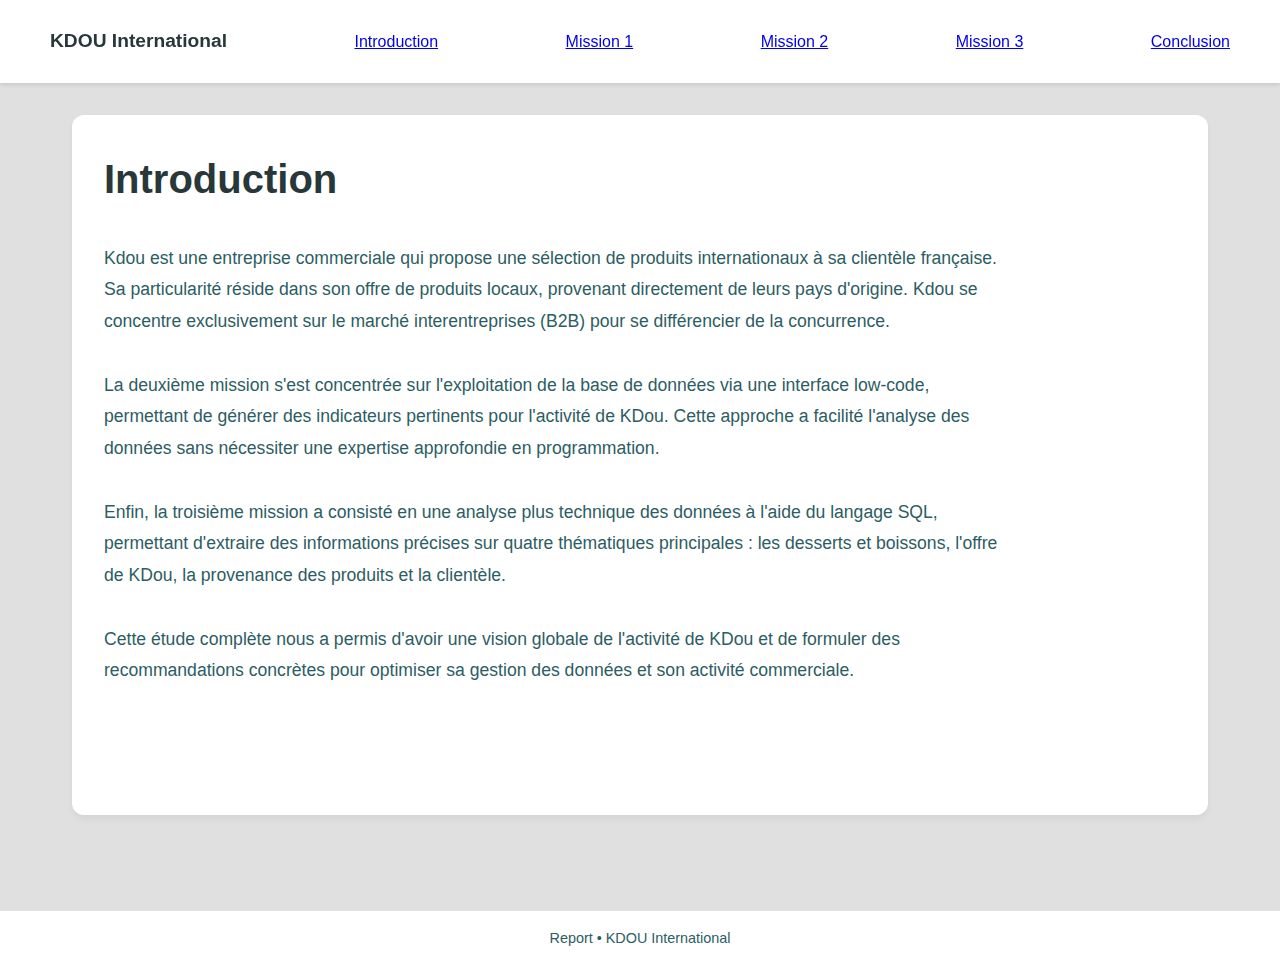
<file: index.html>
<!DOCTYPE html>
<html lang="en">
  <head>
    <meta charset="UTF-8" />
    <meta name="viewport" content="width=device-width, initial-scale=1.0" />
    <title>KDOU International</title>
    <link rel="stylesheet" href="style.css" />
  </head>

  <body>
    <header>
      <nav>
        <!-- Understood sidebar thanks to: https://www.youtube.com/watch?v=8eFeIFKAKHw -->
        <input type="checkbox" id="sidebar-active" />
        <!-- SVG from: https://lucide.dev/icons/menu -->
        <!-- <label for="sidebar-active" class="open-sidebar-button"><svg xmlns="http://www.w3.org/2000/svg" width="24" height="24" viewBox="0 0 24 24" fill="none" stroke="currentColor" stroke-width="2" stroke-linecap="round" stroke-linejoin="round" class="lucide lucide-menu"><line x1="4" x2="20" y1="12" y2="12"/><line x1="4" x2="20" y1="6" y2="6"/><line x1="4" x2="20" y1="18" y2="18"/></svg></label> -->
        <!-- Navigation bar -->
        <div class="nav-content">
          <!-- SVG from: https://lucide.dev/icons/x -->
          <!-- <label for="sidebar-active" class="close-sidebar-button"><svg xmlns="http://www.w3.org/2000/svg" width="24" height="24" viewBox="0 0 24 24" fill="none" stroke="currentColor" stroke-width="2" stroke-linecap="round" stroke-linejoin="round" class="lucide lucide-x"><path d="M18 6 6 18"/><path d="m6 6 12 12"/></svg></label> -->
          <span class="company">KDOU International</span>
          <a class="mission" href="index.html">Introduction</a>
          <a class="mission" href="mission1.html">Mission 1</a>
          <a class="mission" href="mission2.html">Mission 2</a>
          <a class="mission" href="mission3.html">Mission 3</a>
          <a class="mission" href="conclusion.html">Conclusion</a>
        </div>
      </nav>
    </header>

    <main>
      <section class="page" id="introduction">
        <h1>Introduction</h1>
        <p class="section-text">
         Kdou est une entreprise commerciale qui propose une sélection de produits internationaux à sa clientèle française. Sa particularité réside dans son offre de produits locaux, provenant directement de leurs pays d'origine. Kdou se concentre exclusivement sur le marché interentreprises (B2B) pour se différencier de la concurrence.
        </p>
        <p class="section-text">
          
        </p>
        <p class="section-text">
          La deuxième mission s'est concentrée sur l'exploitation de la base de
          données via une interface low-code, permettant de générer des
          indicateurs pertinents pour l'activité de KDou. Cette approche a
          facilité l'analyse des données sans nécessiter une expertise
          approfondie en programmation.
        </p>
        <p class="section-text">
          Enfin, la troisième mission a consisté en une analyse plus technique
          des données à l'aide du langage SQL, permettant d'extraire des
          informations précises sur quatre thématiques principales : les
          desserts et boissons, l'offre de KDou, la provenance des produits et
          la clientèle.
        </p>
        <p class="section-text">
          Cette étude complète nous a permis d'avoir une vision globale de
          l'activité de KDou et de formuler des recommandations concrètes pour
          optimiser sa gestion des données et son activité commerciale.
        </p>
      </section>
    </main>

    <footer>
      <div class="footer-content">
        <p>Report • KDOU International</p>
      </div>
    </footer>
  </body>
</html>
</file>
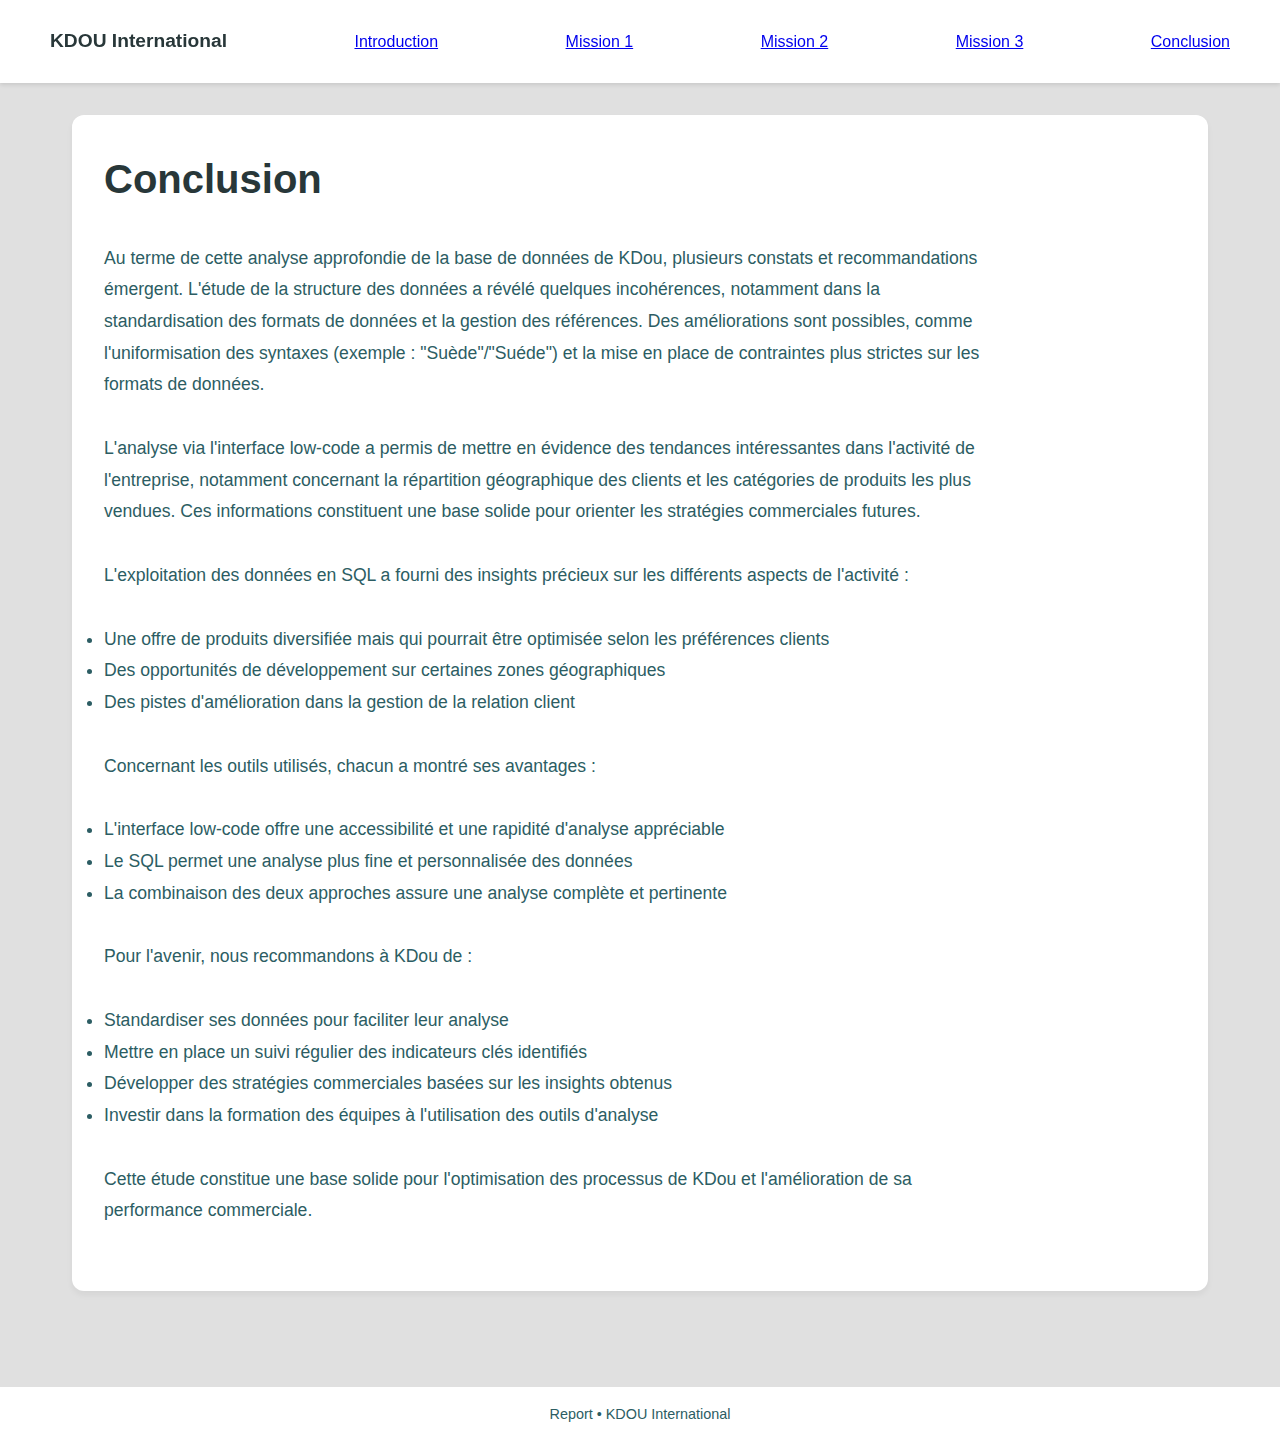
<file: conclusion.html>
<!DOCTYPE html>
<html lang="en">
  <head>
    <meta charset="UTF-8" />
    <meta name="viewport" content="width=device-width, initial-scale=1.0" />
    <title>KDOU International - Conclusion</title>
    <link rel="stylesheet" href="style.css" />
  </head>

  <body>
    <header>
      <nav>
        <!-- Understood sidebar thanks to: https://www.youtube.com/watch?v=8eFeIFKAKHw -->
        <input type="checkbox" id="sidebar-active" />
        <!-- SVG from: https://lucide.dev/icons/menu -->
        <!-- <label for="sidebar-active" class="open-sidebar-button"><svg xmlns="http://www.w3.org/2000/svg" width="24" height="24" viewBox="0 0 24 24" fill="none" stroke="currentColor" stroke-width="2" stroke-linecap="round" stroke-linejoin="round" class="lucide lucide-menu"><line x1="4" x2="20" y1="12" y2="12"/><line x1="4" x2="20" y1="6" y2="6"/><line x1="4" x2="20" y1="18" y2="18"/></svg></label> -->
        <!-- Navigation bar -->
        <div class="nav-content">
          <!-- SVG from: https://lucide.dev/icons/x -->
          <!-- <label for="sidebar-active" class="close-sidebar-button"><svg xmlns="http://www.w3.org/2000/svg" width="24" height="24" viewBox="0 0 24 24" fill="none" stroke="currentColor" stroke-width="2" stroke-linecap="round" stroke-linejoin="round" class="lucide lucide-x"><path d="M18 6 6 18"/><path d="m6 6 12 12"/></svg></label> -->
          <span class="company">KDOU International</span>
          <a class="mission" href="index.html">Introduction</a>
          <a class="mission" href="mission1.html">Mission 1</a>
          <a class="mission" href="mission2.html">Mission 2</a>
          <a class="mission" href="mission3.html">Mission 3</a>
          <a class="mission" href="conclusion.html">Conclusion</a>
        </div>
      </nav>
    </header>

    <main>
      <section class="page">
        <h1>Conclusion</h1>

        <p class="section-text">
          Au terme de cette analyse approfondie de la base de données de KDou,
          plusieurs constats et recommandations émergent. L'étude de la
          structure des données a révélé quelques incohérences, notamment dans
          la standardisation des formats de données et la gestion des
          références. Des améliorations sont possibles, comme l'uniformisation
          des syntaxes (exemple : "Suède"/"Suéde") et la mise en place de
          contraintes plus strictes sur les formats de données.
        </p>

        <p class="section-text">
          L'analyse via l'interface low-code a permis de mettre en évidence des
          tendances intéressantes dans l'activité de l'entreprise, notamment
          concernant la répartition géographique des clients et les catégories
          de produits les plus vendues. Ces informations constituent une base
          solide pour orienter les stratégies commerciales futures.
        </p>

        <p class="section-text">
          L'exploitation des données en SQL a fourni des insights précieux sur
          les différents aspects de l'activité :
        </p>

        <ul class="section-list section-text">
          <li>
            Une offre de produits diversifiée mais qui pourrait être optimisée
            selon les préférences clients
          </li>
          <li>
            Des opportunités de développement sur certaines zones géographiques
          </li>
          <li>
            Des pistes d'amélioration dans la gestion de la relation client
          </li>
        </ul>

        <p class="section-text">
          Concernant les outils utilisés, chacun a montré ses avantages :
        </p>

        <ul class="section-list section-text">
          <li>
            L'interface low-code offre une accessibilité et une rapidité
            d'analyse appréciable
          </li>
          <li>
            Le SQL permet une analyse plus fine et personnalisée des données
          </li>
          <li>
            La combinaison des deux approches assure une analyse complète et
            pertinente
          </li>
        </ul>

        <p class="section-text">Pour l'avenir, nous recommandons à KDou de :</p>

        <ul class="section-list section-text">
          <li>Standardiser ses données pour faciliter leur analyse</li>
          <li>
            Mettre en place un suivi régulier des indicateurs clés identifiés
          </li>
          <li>
            Développer des stratégies commerciales basées sur les insights
            obtenus
          </li>
          <li>
            Investir dans la formation des équipes à l'utilisation des outils
            d'analyse
          </li>
        </ul>

        <p class="section-text">
          Cette étude constitue une base solide pour l'optimisation des
          processus de KDou et l'amélioration de sa performance commerciale.
        </p>
      </section>
    </main>

    <footer>
      <div class="footer-content">
        <p>Report • KDOU International</p>
      </div>
    </footer>
  </body>
</html>
</file>
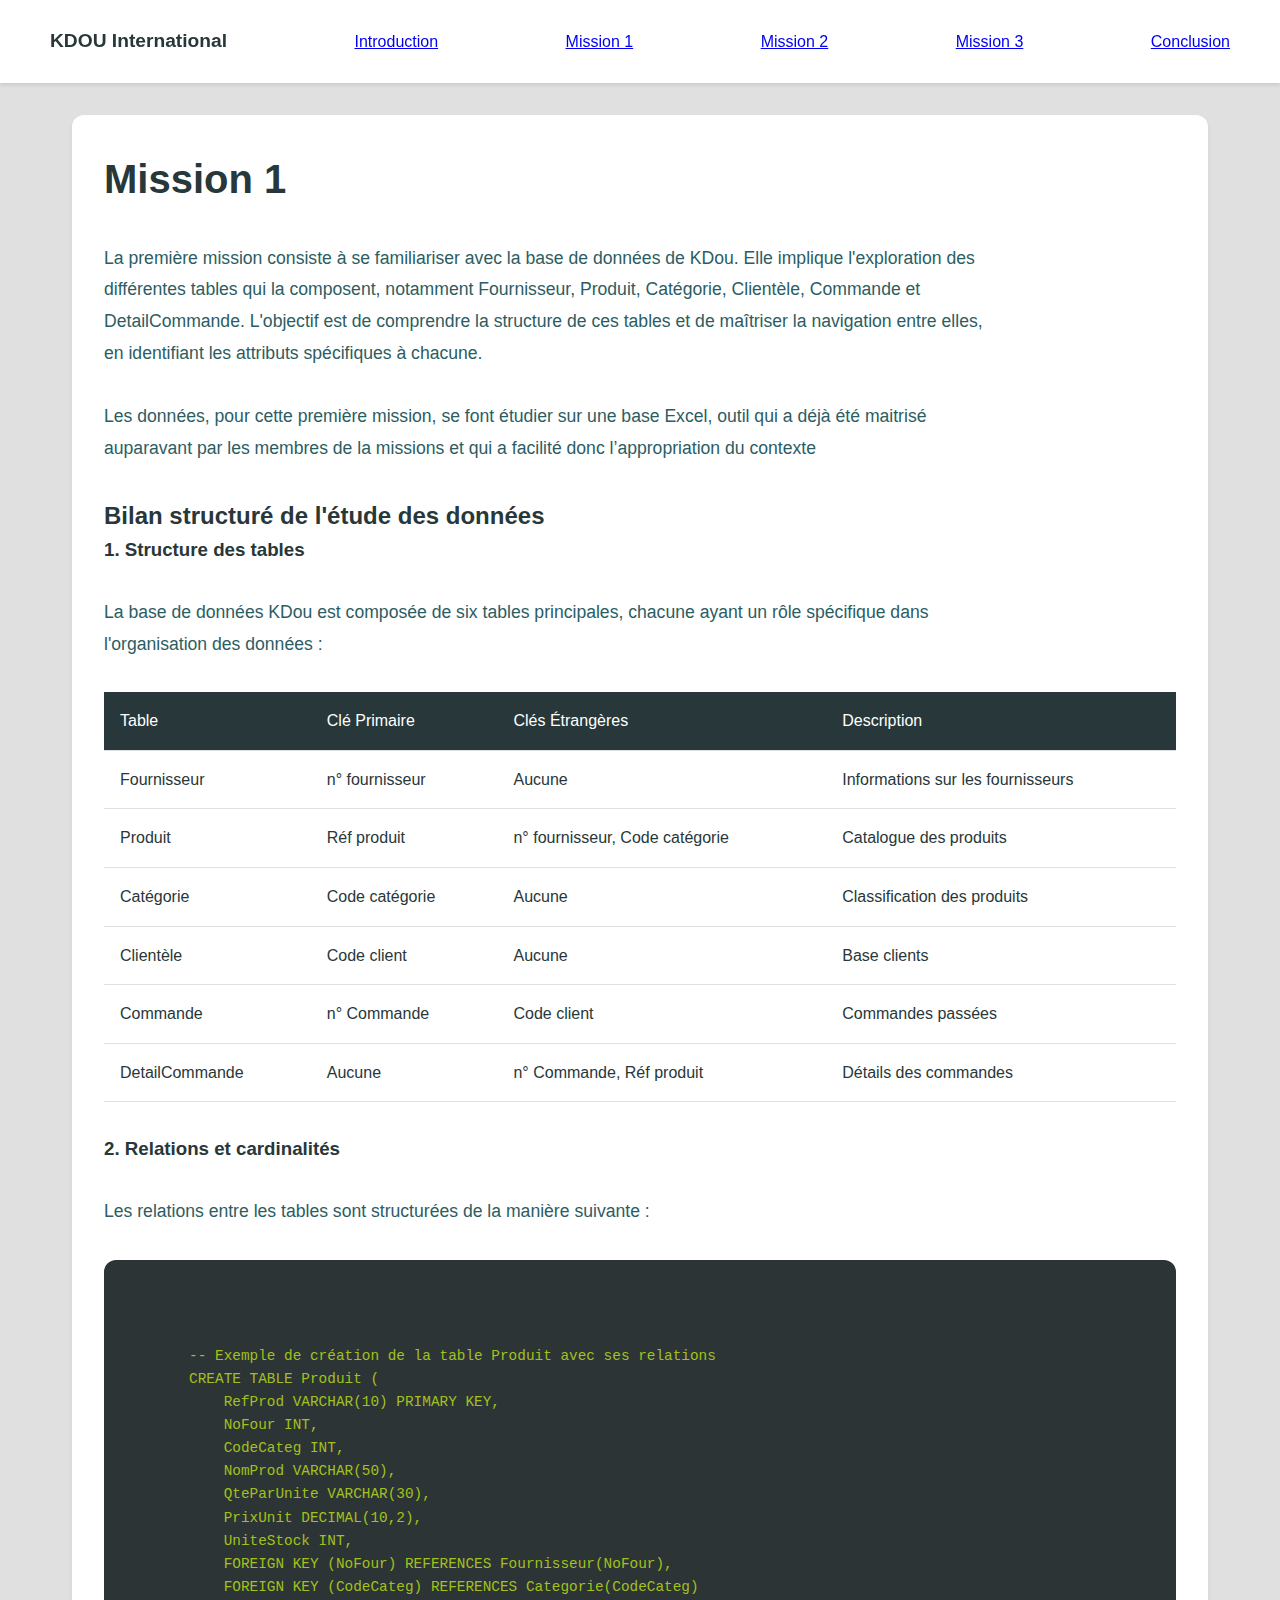
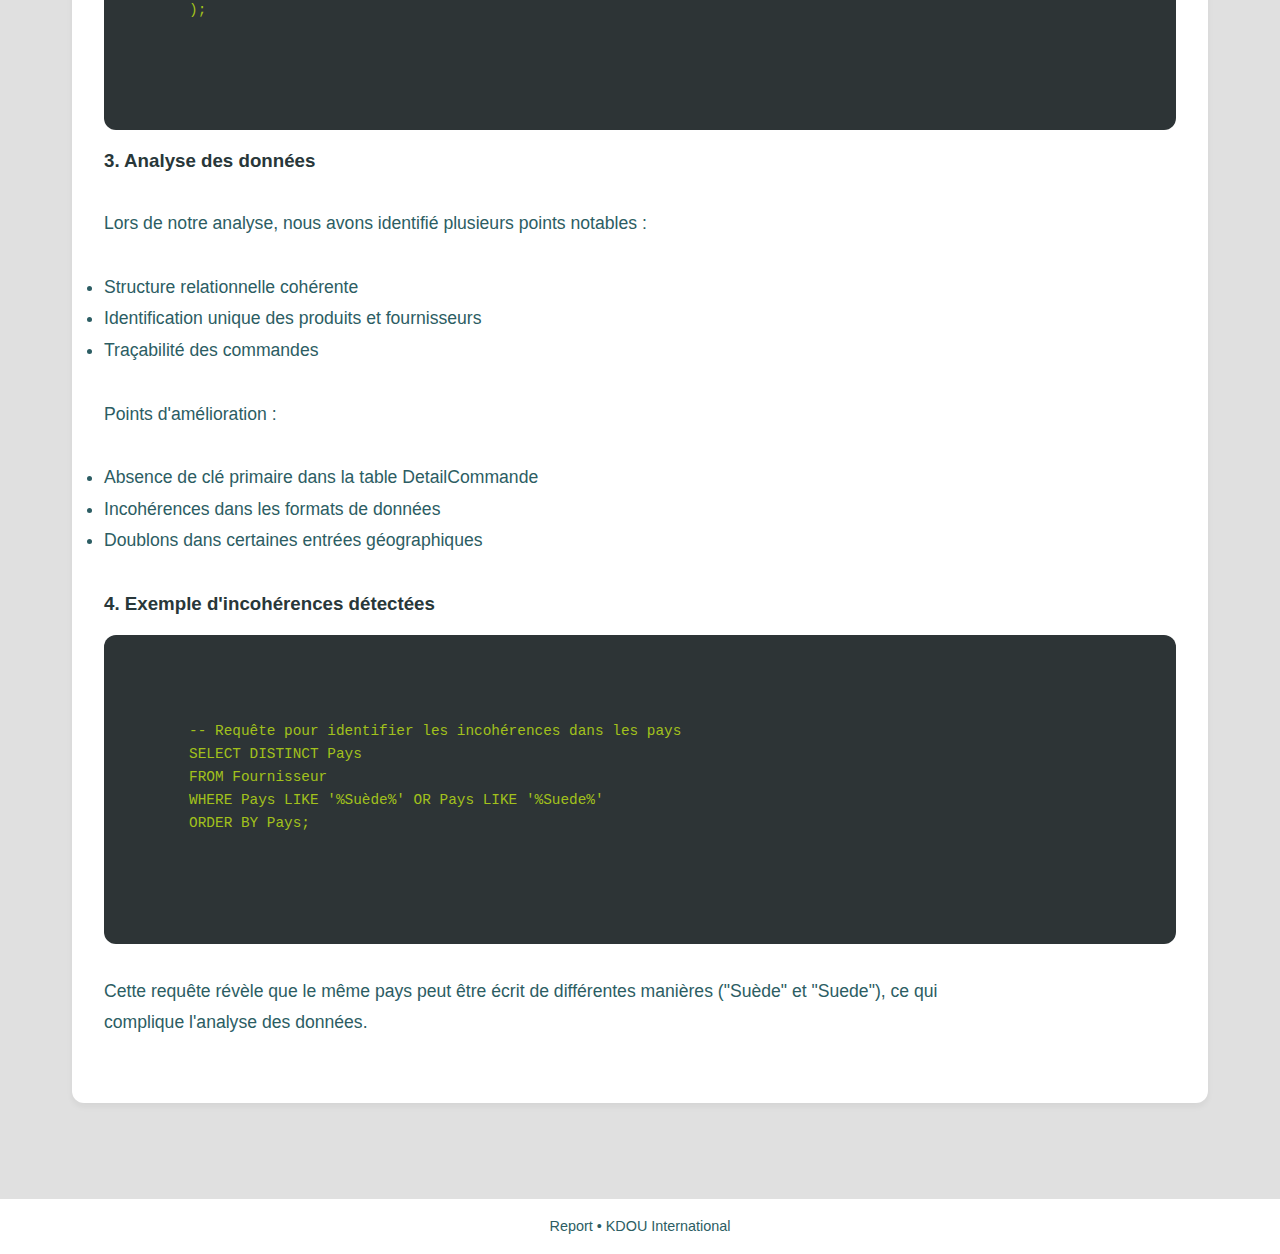
<file: mission1.html>
<!DOCTYPE html>
<html lang="en">
  <head>
    <meta charset="UTF-8" />
    <meta name="viewport" content="width=device-width, initial-scale=1.0" />
    <title>KDOU International - Conclusion</title>
    <link rel="stylesheet" href="style.css" />
  </head>

  <body>
    <header>
      <nav>
        <!-- Understood sidebar thanks to: https://www.youtube.com/watch?v=8eFeIFKAKHw -->
        <input type="checkbox" id="sidebar-active" />
        <!-- SVG from: https://lucide.dev/icons/menu -->
        <!-- <label for="sidebar-active" class="open-sidebar-button"><svg xmlns="http://www.w3.org/2000/svg" width="24" height="24" viewBox="0 0 24 24" fill="none" stroke="currentColor" stroke-width="2" stroke-linecap="round" stroke-linejoin="round" class="lucide lucide-menu"><line x1="4" x2="20" y1="12" y2="12"/><line x1="4" x2="20" y1="6" y2="6"/><line x1="4" x2="20" y1="18" y2="18"/></svg></label> -->
        <!-- Navigation bar -->
        <div class="nav-content">
          <!-- SVG from: https://lucide.dev/icons/x -->
          <!-- <label for="sidebar-active" class="close-sidebar-button"><svg xmlns="http://www.w3.org/2000/svg" width="24" height="24" viewBox="0 0 24 24" fill="none" stroke="currentColor" stroke-width="2" stroke-linecap="round" stroke-linejoin="round" class="lucide lucide-x"><path d="M18 6 6 18"/><path d="m6 6 12 12"/></svg></label> -->
          <span class="company">KDOU International</span>
          <a class="mission" href="index.html">Introduction</a>
          <a class="mission" href="mission1.html">Mission 1</a>
          <a class="mission" href="mission2.html">Mission 2</a>
          <a class="mission" href="mission3.html">Mission 3</a>
          <a class="mission" href="conclusion.html">Conclusion</a>
        </div>
      </nav>
    </header>

    <main>
      <section class="page">
        <h1>Mission 1</h1>
        <p class="section-text">
         La première mission consiste à se familiariser avec la base de données de KDou. Elle implique l'exploration des différentes tables qui la composent, notamment Fournisseur, Produit, Catégorie, Clientèle, Commande et DetailCommande. L'objectif est de comprendre la structure de ces tables et de maîtriser la navigation entre elles, en identifiant les attributs spécifiques à chacune. 
        </p>
        <p class="section-text">
          Les données, pour cette première mission, se font étudier sur une base Excel, outil qui a déjà été maitrisé auparavant par les membres de la missions et qui a facilité donc l’appropriation du contexte 
        </p>

        <h2>Bilan structuré de l'étude des données</h2>

        <h3>1. Structure des tables</h3>
        <p class="section-text">
          La base de données KDou est composée de six tables principales,
          chacune ayant un rôle spécifique dans l'organisation des données :
        </p>

        <table class="data-table">
          <thead>
            <tr>
              <th>Table</th>
              <th>Clé Primaire</th>
              <th>Clés Étrangères</th>
              <th>Description</th>
            </tr>
          </thead>
          <tbody>
            <tr>
              <td>Fournisseur</td>
              <td>n° fournisseur</td>
              <td>Aucune</td>
              <td>Informations sur les fournisseurs</td>
            </tr>
            <tr>
              <td>Produit</td>
              <td>Réf produit</td>
              <td>n° fournisseur, Code catégorie</td>
              <td>Catalogue des produits</td>
            </tr>
            <tr>
              <td>Catégorie</td>
              <td>Code catégorie</td>
              <td>Aucune</td>
              <td>Classification des produits</td>
            </tr>
            <tr>
              <td>Clientèle</td>
              <td>Code client</td>
              <td>Aucune</td>
              <td>Base clients</td>
            </tr>
            <tr>
              <td>Commande</td>
              <td>n° Commande</td>
              <td>Code client</td>
              <td>Commandes passées</td>
            </tr>
            <tr>
              <td>DetailCommande</td>
              <td>Aucune</td>
              <td>n° Commande, Réf produit</td>
              <td>Détails des commandes</td>
            </tr>
          </tbody>
        </table>

        <h3>2. Relations et cardinalités</h3>
        <p class="section-text">
          Les relations entre les tables sont structurées de la manière suivante
          :
        </p>

        <div class="sql-placeholder">
          <pre class="sql-code">
                    <code>
        -- Exemple de création de la table Produit avec ses relations
        CREATE TABLE Produit (
            RefProd VARCHAR(10) PRIMARY KEY,
            NoFour INT,
            CodeCateg INT,
            NomProd VARCHAR(50),
            QteParUnite VARCHAR(30),
            PrixUnit DECIMAL(10,2),
            UniteStock INT,
            FOREIGN KEY (NoFour) REFERENCES Fournisseur(NoFour),
            FOREIGN KEY (CodeCateg) REFERENCES Categorie(CodeCateg)
        );
                    </code>
                </pre>
        </div>

        <h3>3. Analyse des données</h3>
        <p class="section-text">
          Lors de notre analyse, nous avons identifié plusieurs points notables
          :
        </p>

        <ul class="section-list section-text">
          <li>Structure relationnelle cohérente</li>
          <li>Identification unique des produits et fournisseurs</li>
          <li>Traçabilité des commandes</li>
        </ul>

        <p class="section-text">Points d'amélioration :</p>

        <ul class="section-list section-text">
          <li>Absence de clé primaire dans la table DetailCommande</li>
          <li>Incohérences dans les formats de données</li>
          <li>Doublons dans certaines entrées géographiques</li>
        </ul>

        <h3>4. Exemple d'incohérences détectées</h3>
        <div class="sql-placeholder">
          <pre class="sql-code">
                    <code>
        -- Requête pour identifier les incohérences dans les pays
        SELECT DISTINCT Pays 
        FROM Fournisseur 
        WHERE Pays LIKE '%Suède%' OR Pays LIKE '%Suede%'
        ORDER BY Pays;
                    </code>
                </pre>
        </div>
        <p class="section-text">
          Cette requête révèle que le même pays peut être écrit de différentes
          manières ("Suède" et "Suede"), ce qui complique l'analyse des données.
        </p>
      </section>
    </main>

    <footer>
      <div class="footer-content">
        <p>Report • KDOU International</p>
      </div>
    </footer>
  </body>
</html>
</file>
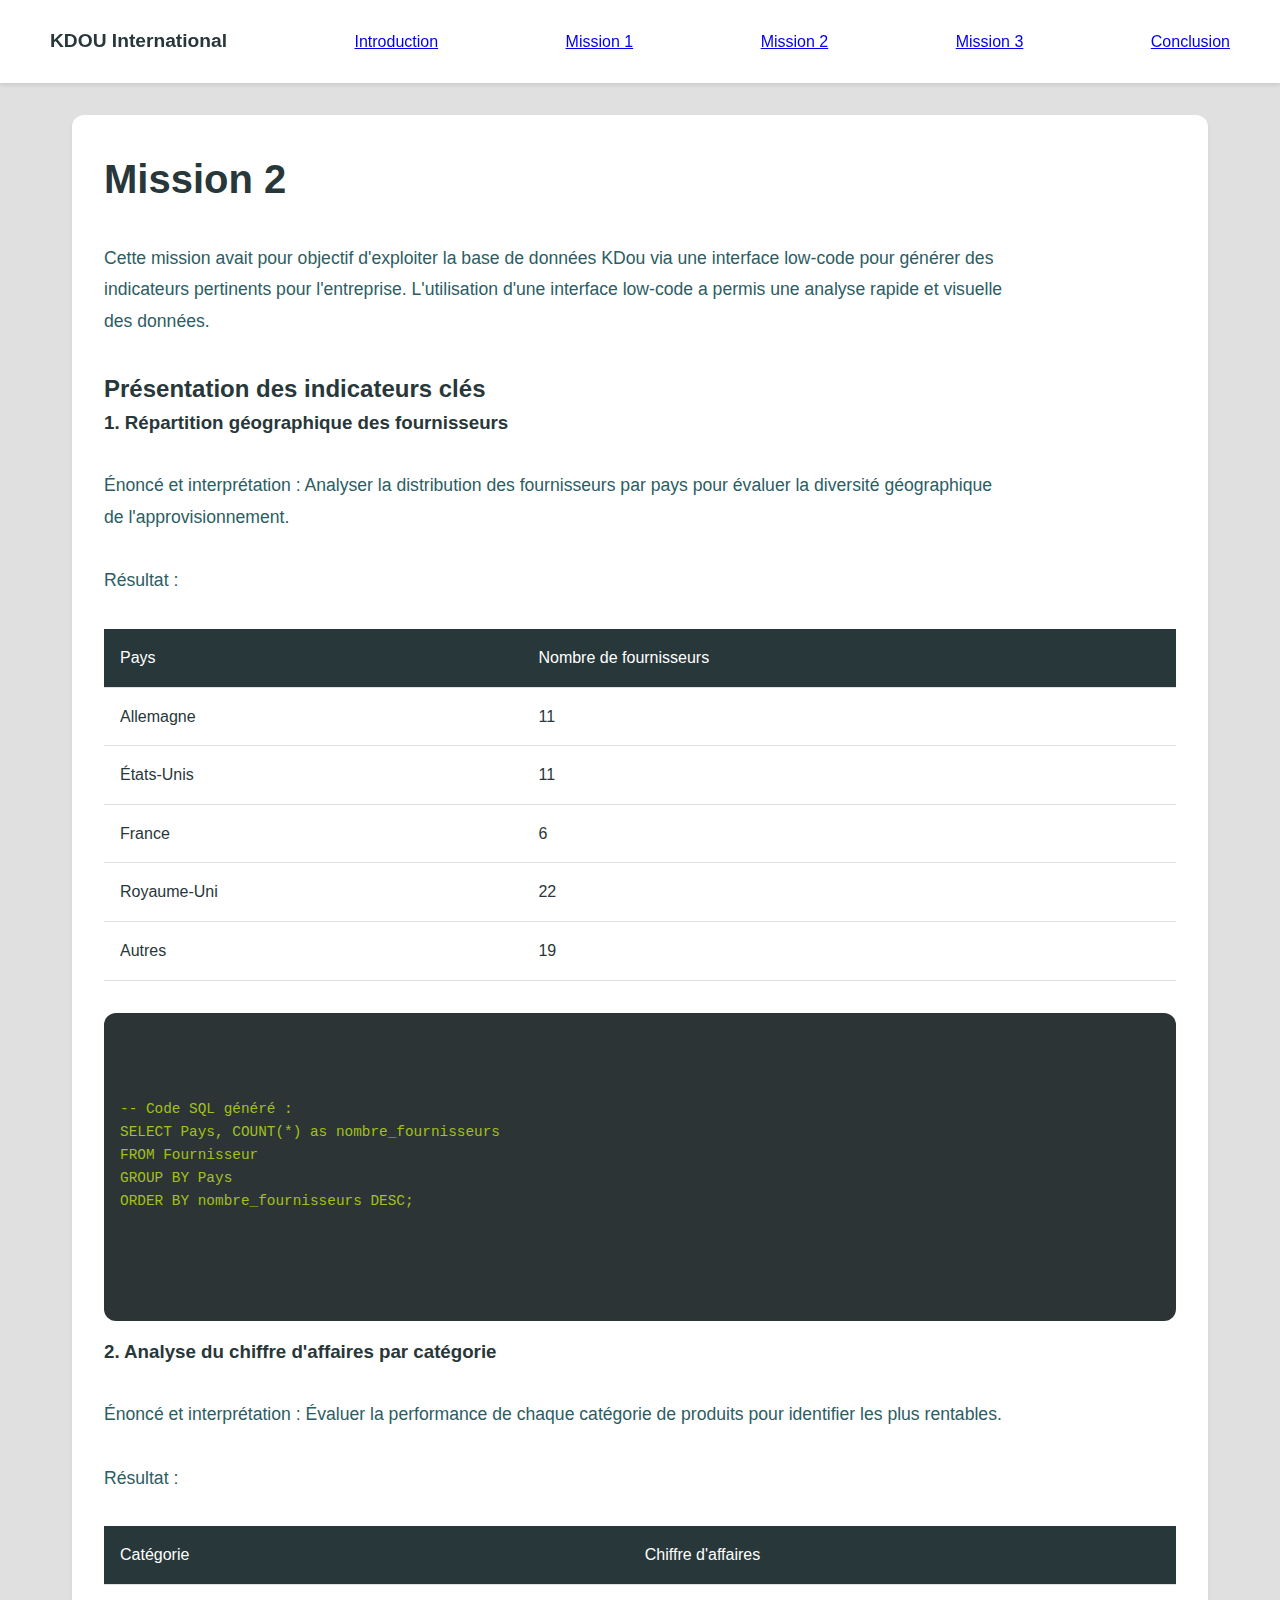
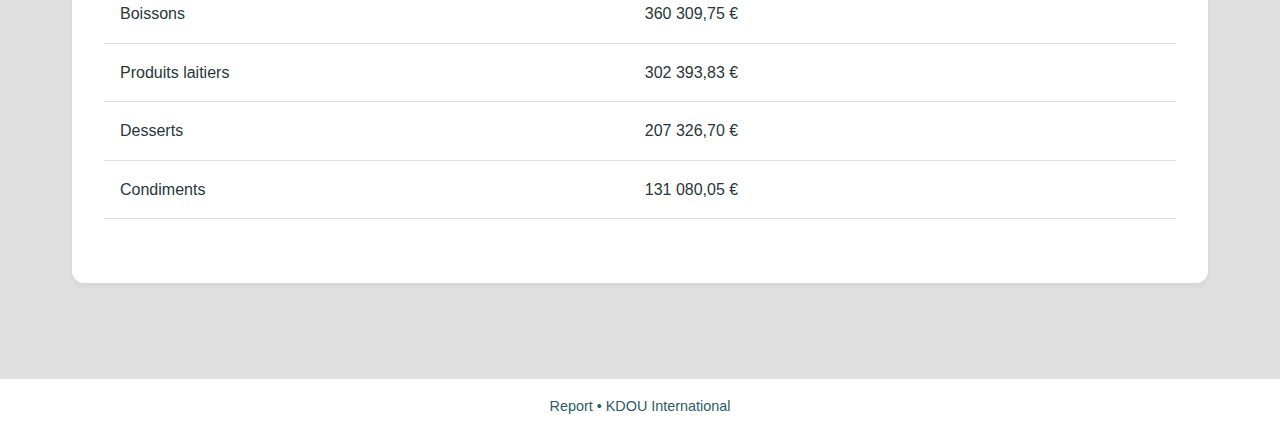
<file: mission2.html>
<!DOCTYPE html>
<html lang="en">
  <head>
    <meta charset="UTF-8" />
    <meta name="viewport" content="width=device-width, initial-scale=1.0" />
    <title>KDOU International - Conclusion</title>
    <link rel="stylesheet" href="style.css" />
  </head>

  <body>
    <header>
      <nav>
        <!-- Understood sidebar thanks to: https://www.youtube.com/watch?v=8eFeIFKAKHw -->
        <input type="checkbox" id="sidebar-active" />
        <!-- SVG from: https://lucide.dev/icons/menu -->
        <!-- <label for="sidebar-active" class="open-sidebar-button"><svg xmlns="http://www.w3.org/2000/svg" width="24" height="24" viewBox="0 0 24 24" fill="none" stroke="currentColor" stroke-width="2" stroke-linecap="round" stroke-linejoin="round" class="lucide lucide-menu"><line x1="4" x2="20" y1="12" y2="12"/><line x1="4" x2="20" y1="6" y2="6"/><line x1="4" x2="20" y1="18" y2="18"/></svg></label> -->
        <!-- Navigation bar -->
        <div class="nav-content">
          <!-- SVG from: https://lucide.dev/icons/x -->
          <!-- <label for="sidebar-active" class="close-sidebar-button"><svg xmlns="http://www.w3.org/2000/svg" width="24" height="24" viewBox="0 0 24 24" fill="none" stroke="currentColor" stroke-width="2" stroke-linecap="round" stroke-linejoin="round" class="lucide lucide-x"><path d="M18 6 6 18"/><path d="m6 6 12 12"/></svg></label> -->
          <span class="company">KDOU International</span>
          <a class="mission" href="index.html">Introduction</a>
          <a class="mission" href="mission1.html">Mission 1</a>
          <a class="mission" href="mission2.html">Mission 2</a>
          <a class="mission" href="mission3.html">Mission 3</a>
          <a class="mission" href="conclusion.html">Conclusion</a>
        </div>
      </nav>
    </header>

    <main>
      <section class="page">
        <h1>Mission 2</h1>
        <p class="section-text">
          Cette mission avait pour objectif d'exploiter la base de données KDou
          via une interface low-code pour générer des indicateurs pertinents
          pour l'entreprise. L'utilisation d'une interface low-code a permis une
          analyse rapide et visuelle des données.
        </p>

        <h2>Présentation des indicateurs clés</h2>

        <h3>1. Répartition géographique des fournisseurs</h3>
        <p class="section-text">
          Énoncé et interprétation : Analyser la distribution des fournisseurs
          par pays pour évaluer la diversité géographique de
          l'approvisionnement.
        </p>
        <p class="section-text">Résultat :</p>

        <table class="data-table">
          <thead>
            <tr>
              <th>Pays</th>
              <th>Nombre de fournisseurs</th>
            </tr>
          </thead>
          <tbody>
            <tr>
              <td>Allemagne</td>
              <td>11</td>
            </tr>
            <tr>
              <td>États-Unis</td>
              <td>11</td>
            </tr>
            <tr>
              <td>France</td>
              <td>6</td>
            </tr>
            <tr>
              <td>Royaume-Uni</td>
              <td>22</td>
            </tr>
            <tr>
              <td>Autres</td>
              <td>19</td>
            </tr>
          </tbody>
        </table>

        <div class="sql-placeholder">
          <pre class="sql-code">
            <code>
-- Code SQL généré :
SELECT Pays, COUNT(*) as nombre_fournisseurs
FROM Fournisseur
GROUP BY Pays
ORDER BY nombre_fournisseurs DESC;
            </code>
        </pre>
        </div>

        <h3>2. Analyse du chiffre d'affaires par catégorie</h3>
        <p class="section-text">
          Énoncé et interprétation : Évaluer la performance de chaque catégorie
          de produits pour identifier les plus rentables.
        </p>
        <p class="section-text">Résultat :</p>

        <table class="data-table">
          <thead>
            <tr>
              <th>Catégorie</th>
              <th>Chiffre d'affaires</th>
            </tr>
          </thead>
          <tbody>
            <tr>
              <td>Boissons</td>
              <td>360 309,75 €</td>
            </tr>
            <tr>
              <td>Produits laitiers</td>
              <td>302 393,83 €</td>
            </tr>
            <tr>
              <td>Desserts</td>
              <td>207 326,70 €</td>
            </tr>
            <tr>
              <td>Condiments</td>
              <td>131 080,05 €</td>
            </tr>
          </tbody>
        </table>
      </section>
    </main>

    <footer>
      <div class="footer-content">
        <p>Report • KDOU International</p>
      </div>
    </footer>
  </body>
</html>
</file>
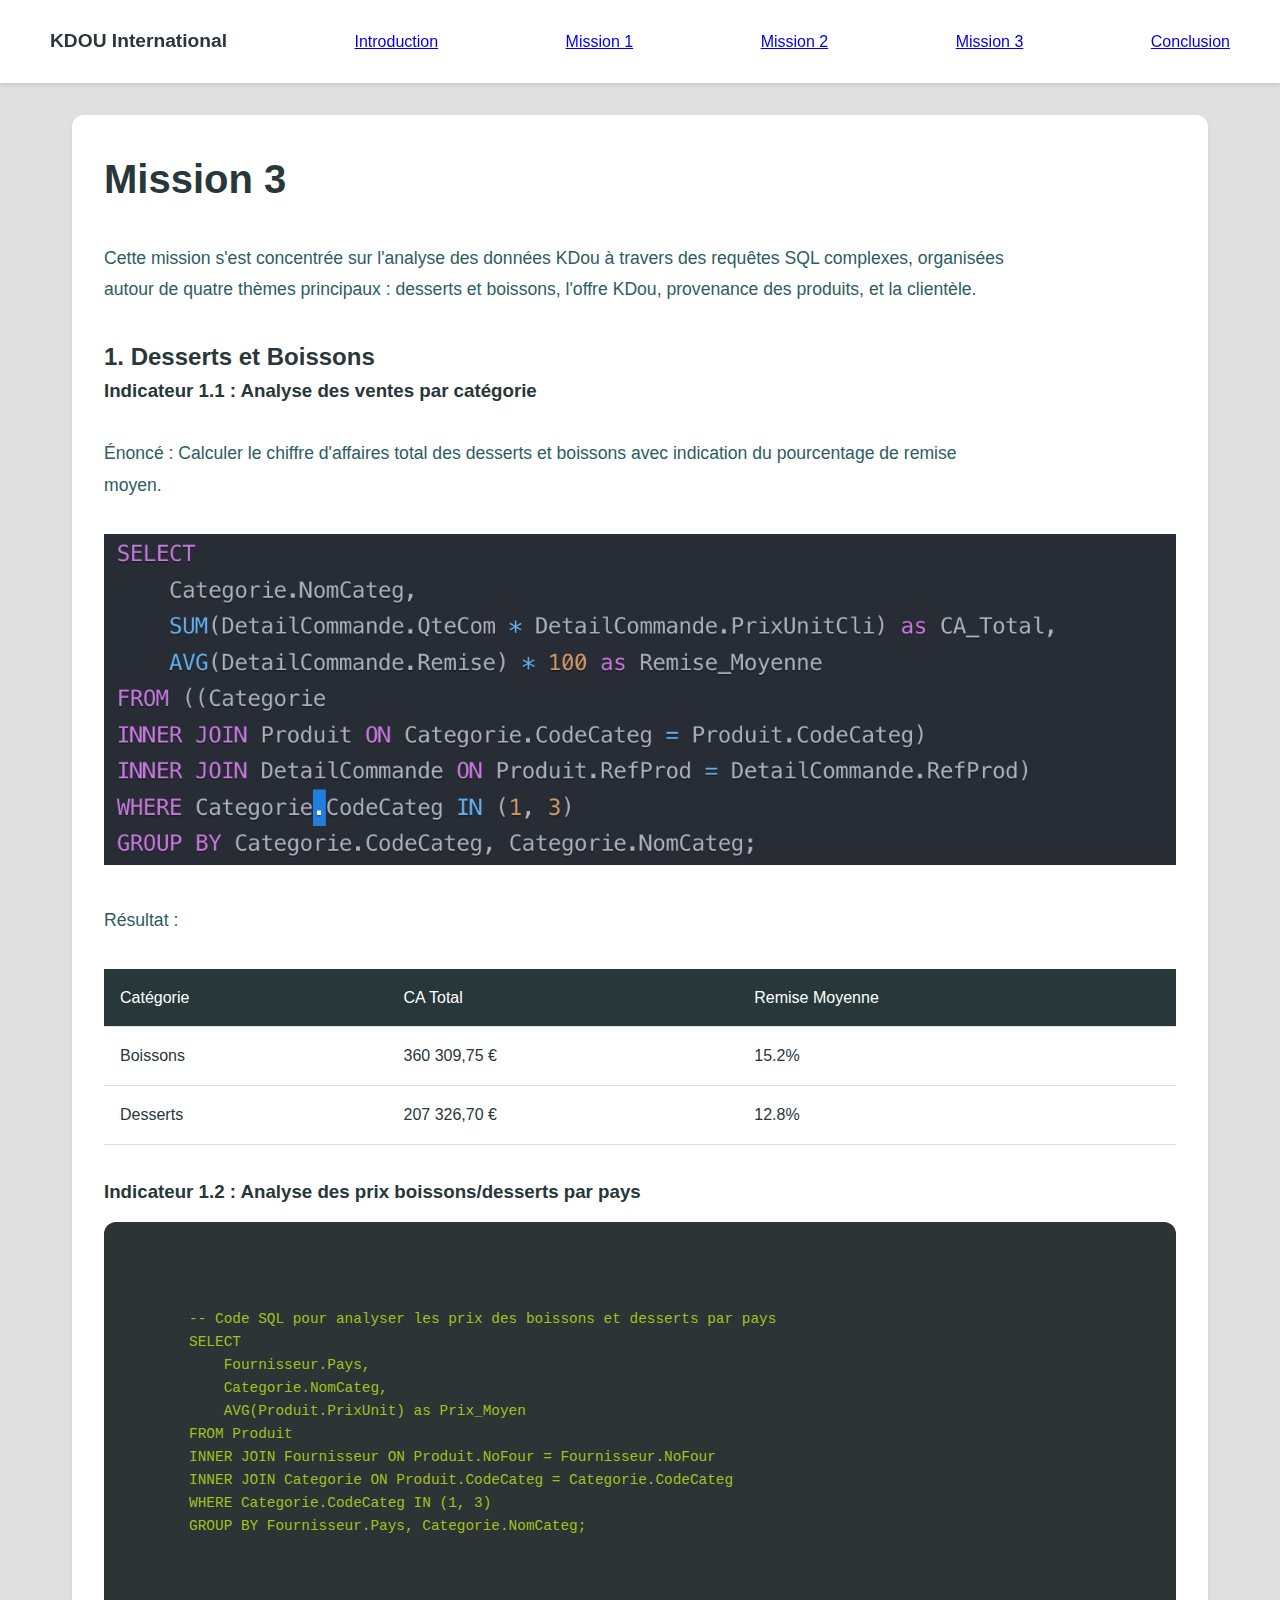
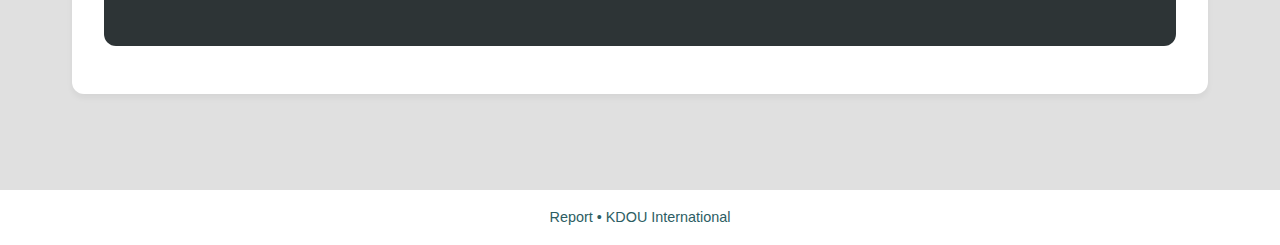
<file: mission3.html>
<!DOCTYPE html>
<html lang="en">
  <head>
    <meta charset="UTF-8" />
    <meta name="viewport" content="width=device-width, initial-scale=1.0" />
    <title>KDOU International</title>
    <link rel="stylesheet" href="style.css" />
  </head>

  <body>
    <header>
      <nav>
        <!-- Understood sidebar thanks to: https://www.youtube.com/watch?v=8eFeIFKAKHw -->
        <input type="checkbox" id="sidebar-active" />
        <!-- SVG from: https://lucide.dev/icons/menu -->
        <!-- <label for="sidebar-active" class="open-sidebar-button"><svg xmlns="http://www.w3.org/2000/svg" width="24" height="24" viewBox="0 0 24 24" fill="none" stroke="currentColor" stroke-width="2" stroke-linecap="round" stroke-linejoin="round" class="lucide lucide-menu"><line x1="4" x2="20" y1="12" y2="12"/><line x1="4" x2="20" y1="6" y2="6"/><line x1="4" x2="20" y1="18" y2="18"/></svg></label> -->
        <!-- Navigation bar -->
        <div class="nav-content">
          <!-- SVG from: https://lucide.dev/icons/x -->
          <!-- <label for="sidebar-active" class="close-sidebar-button"><svg xmlns="http://www.w3.org/2000/svg" width="24" height="24" viewBox="0 0 24 24" fill="none" stroke="currentColor" stroke-width="2" stroke-linecap="round" stroke-linejoin="round" class="lucide lucide-x"><path d="M18 6 6 18"/><path d="m6 6 12 12"/></svg></label> -->
          <span class="company">KDOU International</span>
          <a class="mission" href="index.html">Introduction</a>
          <a class="mission" href="mission1.html">Mission 1</a>
          <a class="mission" href="mission2.html">Mission 2</a>
          <a class="mission" href="mission3.html">Mission 3</a>
          <a class="mission" href="conclusion.html">Conclusion</a>
        </div>
      </nav>
    </header>

    <main>
      <section class="page">
        <h1>Mission 3</h1>
        <p class="section-text">
          Cette mission s'est concentrée sur l'analyse des données KDou à
          travers des requêtes SQL complexes, organisées autour de quatre thèmes
          principaux : desserts et boissons, l'offre KDou, provenance des
          produits, et la clientèle.
        </p>

        <h2>1. Desserts et Boissons</h2>

        <h3>Indicateur 1.1 : Analyse des ventes par catégorie</h3>
        <p class="section-text">
          Énoncé : Calculer le chiffre d'affaires total des desserts et boissons
          avec indication du pourcentage de remise moyen.
        </p>

        <!-- We need to show we can use images -->
        <img
          class="indicator-img"
          src="assets/img/indicator1-1.png"
          alt="Indicator 1.1"
        />

        <p class="section-text">Résultat :</p>

        <table class="data-table">
          <thead>
            <tr>
              <th>Catégorie</th>
              <th>CA Total</th>
              <th>Remise Moyenne</th>
            </tr>
          </thead>
          <tbody>
            <tr>
              <td>Boissons</td>
              <td>360 309,75 €</td>
              <td>15.2%</td>
            </tr>
            <tr>
              <td>Desserts</td>
              <td>207 326,70 €</td>
              <td>12.8%</td>
            </tr>
          </tbody>
        </table>

        <h3>Indicateur 1.2 : Analyse des prix boissons/desserts par pays</h3>

        <div class="sql-placeholder">
          <pre class="sql-code">
                    <code>
        -- Code SQL pour analyser les prix des boissons et desserts par pays
        SELECT 
            Fournisseur.Pays,
            Categorie.NomCateg,
            AVG(Produit.PrixUnit) as Prix_Moyen
        FROM Produit
        INNER JOIN Fournisseur ON Produit.NoFour = Fournisseur.NoFour
        INNER JOIN Categorie ON Produit.CodeCateg = Categorie.CodeCateg
        WHERE Categorie.CodeCateg IN (1, 3)
        GROUP BY Fournisseur.Pays, Categorie.NomCateg;
                    </code>
                </pre>
        </div>
      </section>
    </main>

    <footer>
      <div class="footer-content">
        <p>Report • KDOU International</p>
      </div>
    </footer>
  </body>
</html>
</file>
<file: style.css>
/* Modern Reset */
* {
  margin: 0;
  padding: 0;
  box-sizing: border-box;
}

/* Variables */
/* Color palette from: https://palettes.shecodes.io/palettes/1225 */
:root {
  --primary: #283739;
  --secondary: #2c5d63;
  --accent: #a2c11c;
  --background: #e0e0e0;
  --card: #ffffff;
  --spacing: 2rem;
  --border-radius: 12px;
}

/* Base Styles */
body {
  font-family: -apple-system, BlinkMacSystemFont, "Segoe UI", Roboto, Oxygen,
    Ubuntu, Cantarell, sans-serif;
  line-height: 1.6;
  color: var(--primary);
  background: var(--background);
}

/* Navigation */
nav {
  background: var(--card);
  padding: 1rem var(--spacing);
  box-shadow: 0 2px 4px rgba(0, 0, 0, 0.1);
  position: sticky;
  top: 0;
  z-index: 100;
}

.nav-content {
  max-width: 1200px;
  margin: 0 auto;
  display: flex;
  justify-content: space-between;
  align-items: center;
}

.company {
  font-weight: 600;
  font-size: 1.2rem;
}

#sidebar-active {
  display: none;
}

.nav-content {
  padding: 10px;
}

.nav-content > a:hover {
  background-color: var(--accent);
}

.open-sidebar-button .close-sidebar-button {
  display: none;
  padding: 0px 20px;
}

/* Display the sidebar */
@media (max-width: 650px) {
  /* Hide the nav content when its less than 650px,
    otherwise, it won't show */
  .nav-content {
    /* Show the element vertically */
    flex-direction: column;
    align-items: flex-start;
    top: 0;
    right: 0;
    background-color: var(--background);
  }
}

/* Main Content */
main {
  max-width: 1200px;
  margin: 0 auto;
  padding: var(--spacing);
}

.page {
  background: var(--card);
  border-radius: var(--border-radius);
  padding: var(--spacing);
  margin-bottom: var(--spacing);
  box-shadow: 0 4px 6px rgba(0, 0, 0, 0.05);
  min-height: calc(100vh - 200px);
}

h1 {
  font-size: 2.5rem;
  margin-bottom: var(--spacing);
  color: var(--primary);
}

/* Section Text */
.section-text {
  color: var(--secondary);
  font-size: 1.1rem;
  line-height: 1.8;
  margin: var(--spacing) 0;
  max-width: 900px;
}

.section-list {
  margin: var(--spacing) 0;
}

/* Stats Grid */
.stat-grid {
  display: grid;
  grid-template-columns: repeat(auto-fit, minmax(240px, 1fr));
  gap: var(--spacing);
  margin-top: var(--spacing);
}

.stat-card {
  background: var(--background);
  padding: 1.5rem;
  border-radius: var(--border-radius);
  text-align: center;
}

.amount {
  font-size: 2rem;
  font-weight: 700;
  color: var(--accent);
  margin-top: 1rem;
}

/* SQL Placeholders */
.sql-placeholder {
  background: #2d3436;
  color: #a2c11c;
  padding: 1rem;
  border-radius: var(--border-radius);
  font-family: "Courier New", Courier, monospace;
  font-size: 0.9rem;
  margin: 1rem 0;
  white-space: pre;
}

/* Tables */
.data-table {
  overflow-x: auto;
  margin: var(--spacing) 0;
}

table {
  width: 100%;
  border-collapse: collapse;
  background: var(--card);
  border-radius: var(--border-radius);
  overflow: hidden;
}

th,
td {
  padding: 1rem;
  text-align: left;
  border-bottom: 1px solid var(--background);
}

th {
  background: var(--primary);
  color: var(--card);
  font-weight: 500;
}

/* Product Grid */
.product-grid {
  display: grid;
  grid-template-columns: repeat(auto-fit, minmax(300px, 1fr));
  gap: var(--spacing);
}

.product-card {
  background: var(--background);
  padding: var(--spacing);
  border-radius: var(--border-radius);
}

.metrics {
  list-style: none;
  margin-top: 1rem;
}

.metrics li {
  margin-bottom: 0.5rem;
  color: var(--secondary);
}

/* Forecast Section */
.forecast-grid {
  display: grid;
  grid-template-columns: repeat(auto-fit, minmax(200px, 1fr));
  gap: var(--spacing);
  margin-top: var(--spacing);
}

.forecast-card {
  background: var(--background);
  padding: 1.5rem;
  border-radius: var(--border-radius);
  text-align: center;
}

.forecast-value {
  font-size: 1.5rem;
  font-weight: 600;
  color: var(--accent);
  margin-top: 0.5rem;
}

/* Footer */
footer {
  background: var(--card);
  padding: 1rem var(--spacing);
  margin-top: var(--spacing);
}

.footer-content {
  max-width: 1200px;
  margin: 0 auto;
  text-align: center;
  color: var(--secondary);
  font-size: 0.9rem;
}

/* Responsive Design */
@media (max-width: 768px) {
  :root {
    --spacing: 1rem;
  }

  h1 {
    font-size: 2rem;
  }

  .amount {
    font-size: 1.5rem;
  }

  .stat-grid {
    grid-template-columns: 1fr;
  }

  .section-text {
    font-size: 1rem;
    line-height: 1.6;
  }
}

/* Print Styles */
@media print {
  .page {
    break-after: page;
    box-shadow: none;
  }

  nav {
    position: static;
  }

  .sql-placeholder {
    break-inside: avoid;
  }

  .section-text {
    max-width: none;
  }
}

.indicator-img {
  width: 100%;
  height: auto;
}
</file>
